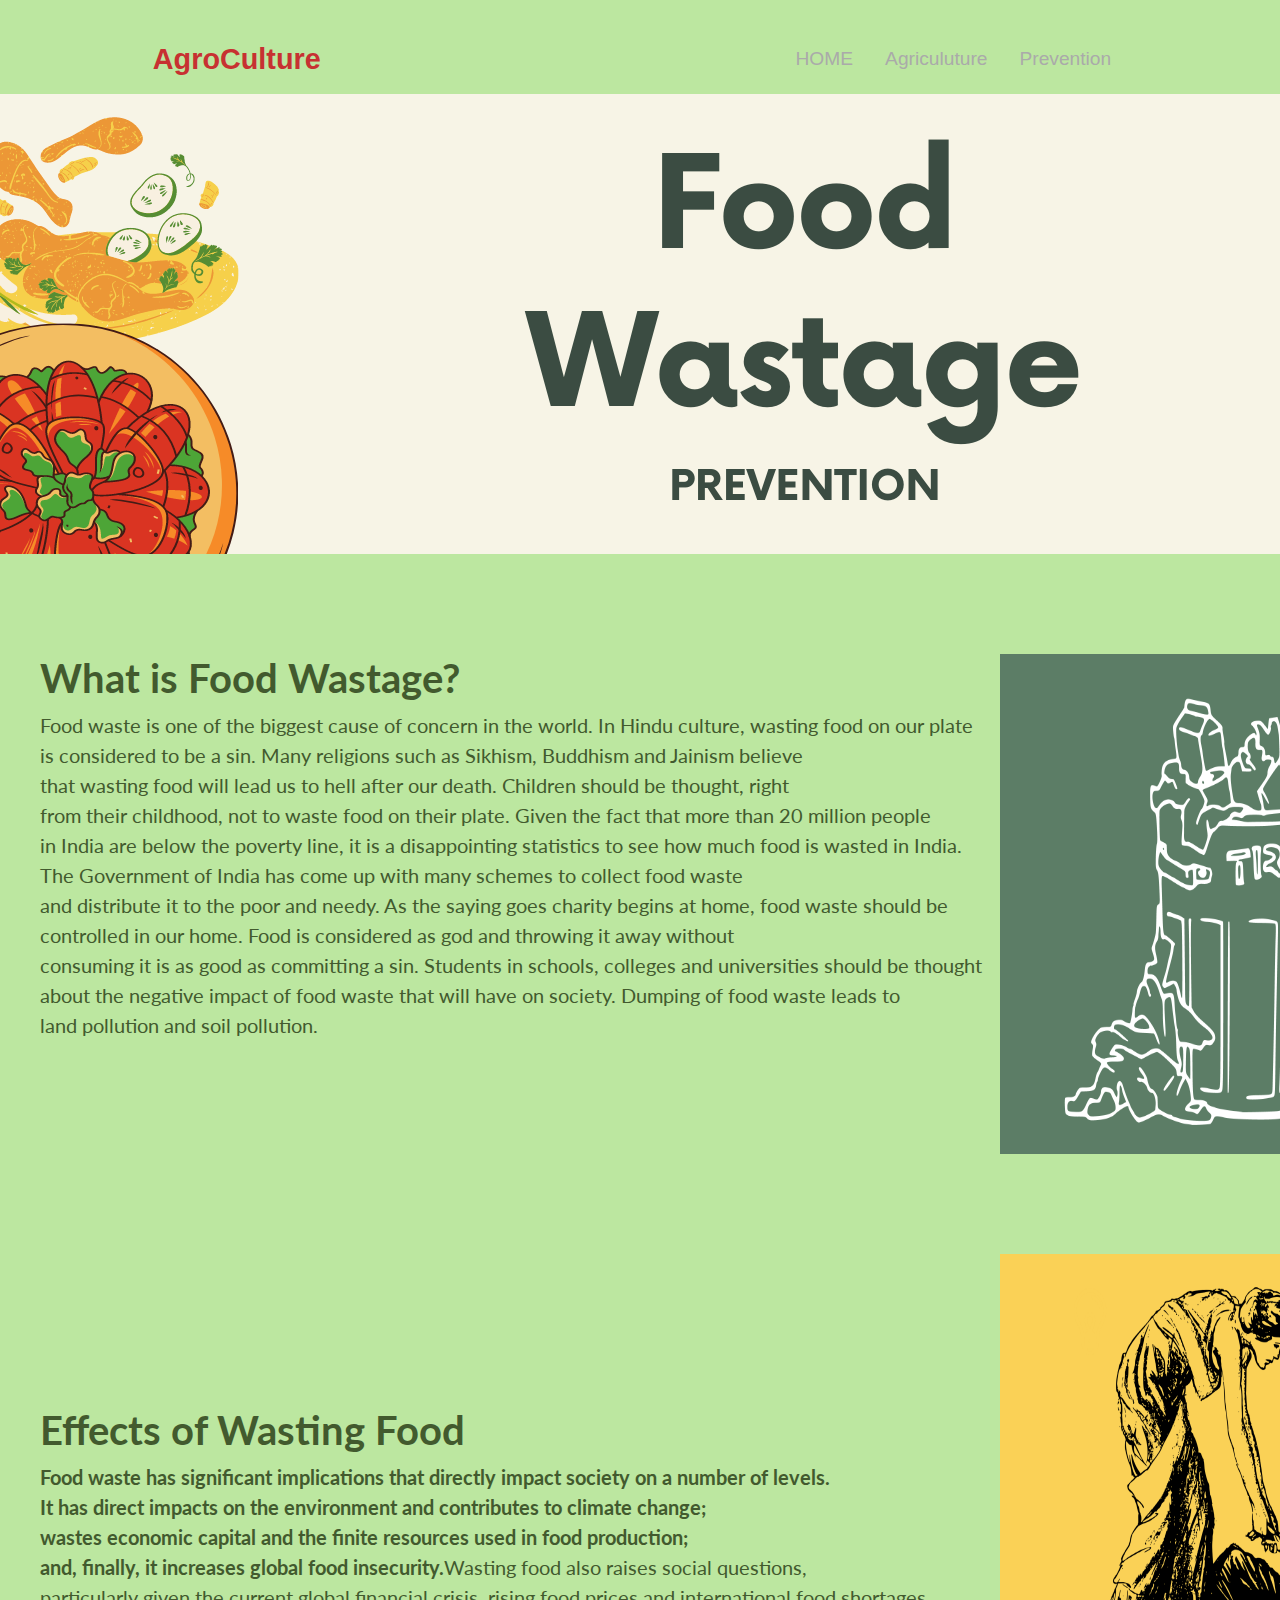
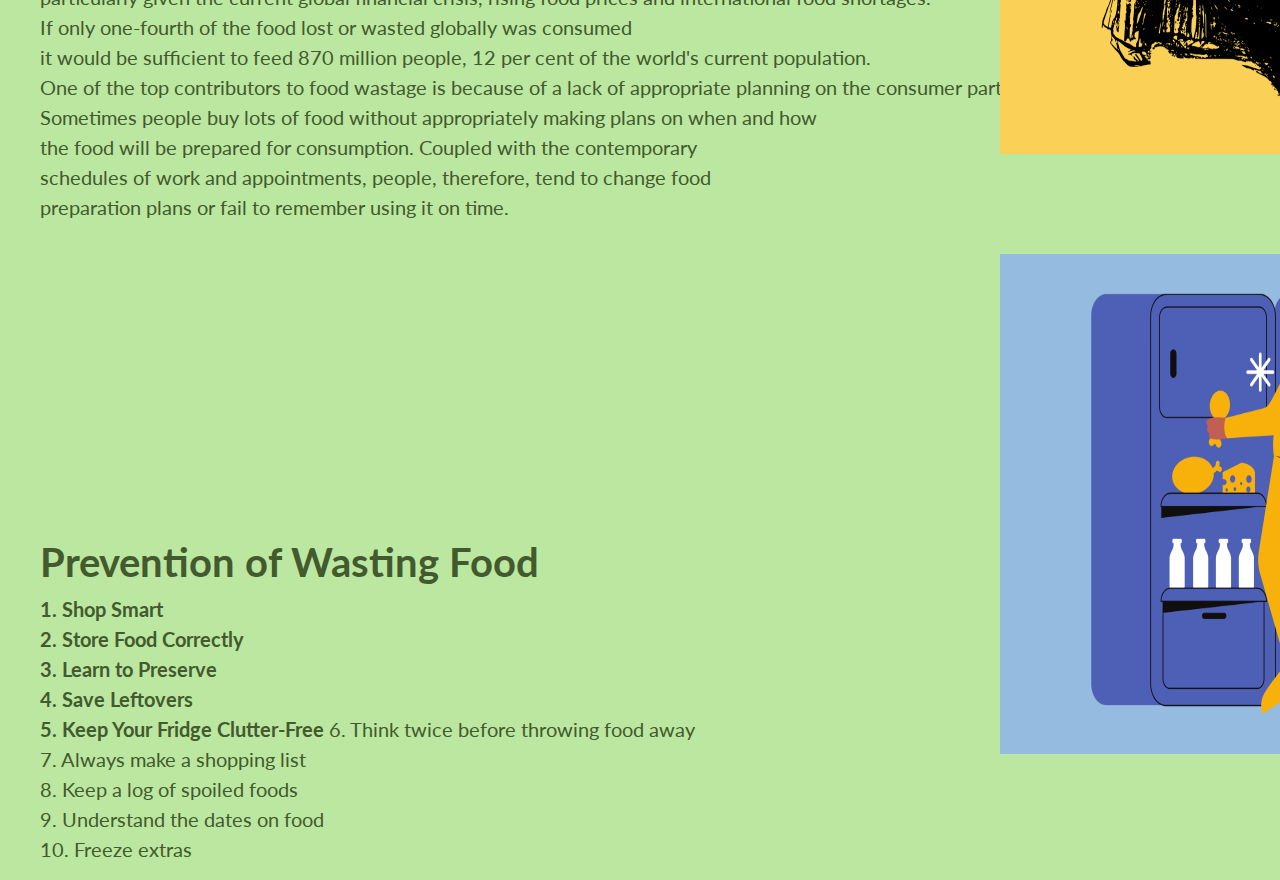
<file: prevention.html>
<!DOCTYPE html>
<html lang="en">
<head>
    <meta charset="UTF-8">
    <meta http-equiv="X-UA-Compatible" content="IE=edge">
    <meta name="viewport" content="width=device-width, initial-scale=1.0">
    <title>Prevention of food wastage</title>
    <link rel="stylesheet" href="prevention.css">
    <link rel="stylesheet" type="text/css" href="https://stackpath.bootstrapcdn.com/bootstrap/4.3.1/css/bootstrap.min.css" />
	<link href="https://fonts.googleapis.com/css?family=Raleway&display=swap" rel="stylesheet" />
</head>
<body>
    <div class="container-fluid banner">
		<div class="row">
			<div class="col-md-12">
				<nav class="navbar navbar-md">
					<div class="navbar-brand">AgroCulture</div>
					<ul class="nav">
						<li class="nav-item">
							<a class="nav-link" href="./index.html">HOME</a>
						</li>
						
						<li class="nav-item">
							<a class="nav-link" href="./steps.html"> Agriculuture</a>
						</li>
						<li class="nav-item">
							<a class="nav-link" href="./prevention.html">Prevention</a>
						</li>
					</ul>
				</nav>
			</div>
<header></header>

<div class="slideshow">
	<img src="./assets/hungryimg.png">
	<img src="./assets/wasteimg.png">
</div>

<div class="slideshows">
	<img src="./assets/wrong.png">
	<img src="./assets/correct.png">
</div>

<div class="slideshowss">
	<img src="./assets/preserve.png">
	<img src="./assets/reserve.png">
</div>

<div class="Wasting">
<h1><b>What is Food Wastage?</b></h1>
<p>Food waste is one of the biggest cause of concern in the world.
	In Hindu culture, wasting food on our plate <br> is considered to be a sin.
	Many religions such as Sikhism, Buddhism and Jainism believe <br> that wasting food will lead us to hell after our death.
	Children should be thought, right <br> from their childhood, not to waste food on their plate.
	Given the fact that more than 20 million people <br> in India are below the poverty line, it is a disappointing statistics to see how much food is wasted in India. <br>
	The Government of India has come up with many schemes to collect food waste <br> and distribute it to the poor and needy.
	As the saying goes charity begins at home, food waste should be <br> controlled in our home.
	Food is considered as god and throwing it away without <br> consuming it is as good as committing a sin.
	Students in schools, colleges and universities should be thought <br> about the negative impact of food waste that will have on society.
	Dumping of food waste leads to <br> land pollution and soil pollution.</p>
</div>

<div class="Effects">
<h1><b>Effects of Wasting Food</b></h1>
 <p><b>Food waste has significant implications that directly impact society on a number of levels. <br> It has direct impacts on the environment and contributes to climate change; <br> wastes economic capital and the finite resources used in food production;<br> and, finally, it increases global food insecurity.</b>Wasting food also raises social questions, <br> particularly given the current global financial crisis, rising food prices and international food shortages. <br> If only one-fourth of the food lost or wasted globally was consumed <br> it would be sufficient to feed 870 million people, 12 per cent of the world's current population. <br> One of the top contributors to food wastage is because of a lack of appropriate planning on the consumer part. <br> Sometimes people buy lots of food without appropriately making plans on when and how <br> the food will be prepared for consumption. Coupled with the contemporary <br> schedules of work and appointments, people, therefore, tend to change food <br> preparation plans or fail to remember using it on time.</p>
</div>

<div class="Prevention">
<h1><b>Prevention of Wasting Food</b></h1>
<p><b>1. Shop Smart <br> 2. Store Food Correctly <br> 3. Learn to Preserve <br> 4. Save Leftovers <br> 5. Keep Your Fridge Clutter-Free</b> 6. Think twice before throwing food away <br> 7. Always make a shopping list <br> 8. Keep a log of spoiled foods <br> 9. Understand the dates on food <br> 10.  Freeze extras</p>
</div>

<video class="video" src="https://youtu.be/My-KFPmrwzM"></video>

<br>
<br>
<br>

<button onclick="topFunction()" id="myBtn" title="Go to top">Top</button>

<script src="prevention.js"></script>

</body>
</head>
</file>
<file: prevention.css>
@import url('https://fonts.googleapis.com/css2?family=Lato:ital,wght@1,700&display=swap');

*{
    margin: 0;
    padding: 0;
    background-color: rgb(188, 231, 160);
}


header{
    background-image: url(./assets/Header\ Image.png);
    height: 460px;
    width: 1600px;
}


body{
	margin-left:15%;
    margin-right: 15%;
	padding:0;
	background-color: rgb(188, 231, 160);
	font-family: 'Raleway',sans-serif;
	color: black;
}
.banner{
	height: 100vh;
	width: 100%;
    background-color: rgb(188, 231, 160);
	background-position: top;
	
}
.banner .navbar{
	margin-top:2%;
}
.banner .navbar-brand{
	color: rgb(199, 49, 49);
	font-size:1.8em;
	font-weight: 700;
	margin-left: 10%;
}
.banner .nav{
	margin-right:10%; 
}
.banner .nav li a{
	color:#aaa;
	font-size: 1.2em;
}
.banner .info{
	margin-top:15%;
	transform: translateY(-15%);
}
.banner .info h1{
	font-size: 2.5em;
	font-weight: 700;
	color: #fff;
	letter-spacing: 2px;
}
.banner .info p{
	font-size: 2em;
	font-weight: 500;
	color: #aaa;
	letter-spacing: 2px;
}
.banner .info a{
	margin-left:50%;
	transform: translateX(-50%);
	color: #fff;
	background: #e91d43;
	padding:10px 20px; 
	font-size: 2em;
	font-weight: 600;
}
.banner .info a:hover{
	background: #e91e63;
}


::-webkit-scrollbar {
    width: 10px;
}
::-webkit-scrollbar-track {
    background: #f1f1f1;
}
::-webkit-scrollbar-thumb {
    background: #888;
}

::-webkit-scrollbar-thumb:hover {
    background: #555;
}


section{
    padding: 100px 0;
}
.max-width{
    max-width: 1300px;
    padding: 0 80px;
    margin: auto;
}
.about, .services, .skills, .teams, .contact, footer{
    font-family: 'Poppins', sans-serif;
}
.about .about-content, 
.services .serv-content,
.skills .skills-content,
.contact .contact-content{
    display: flex;
    flex-wrap: wrap;
    align-items: center;
    justify-content: space-between;
}
section .title{
    position: relative;
    text-align: center;
    font-size: 40px;
    font-weight: 500;
    margin-bottom: 60px;
    padding-bottom: 20px;
    font-family: 'Ubuntu', sans-serif;
}
section .title::before{
    content: "";
    position: absolute;
    bottom: 0px;
    left: 50%;
    width: 180px;
    height: 3px;
    background: #111;
    transform: translateX(-50%);
}
section .title::after{
    position: absolute;
    bottom: -8px;
    left: 50%;
    font-size: 20px;
    color: crimson;
    padding: 0 5px;
    background: #fff;
    transform: translateX(-50%);
}

/* navbar styling */
.navbar{
    position: fixed;
    width: 100%;
    z-index: 999;
    padding: 30px 0;
    font-family: 'Ubuntu', sans-serif;
    transition: all 0.3s ease;
}
.navbar.sticky{
    padding: 15px 0;
    background: crimson;
}
.navbar .max-width{
    display: flex;
    align-items: center;
    justify-content: space-between;
}
.navbar .logo a{
    color: #fff;
    font-size: 35px;
    font-weight: 600;
}
.navbar .logo a span{
    color: crimson;
    transition: all 0.3s ease;
}
.navbar.sticky .logo a span{
    color: #fff;
}
.navbar .menu li{
    list-style: none;
    display: inline-block;
}
.navbar .menu li a{
    display: block;
    color: #fff;
    font-size: 18px;
    font-weight: 500;
    margin-left: 25px;
    transition: color 0.3s ease;
}
.navbar .menu li a:hover{
    color: crimson;
}
.navbar.sticky .menu li a:hover{
    color: #fff;
}

/* menu btn styling */
.menu-btn{
    color: #fff;
    font-size: 23px;
    cursor: pointer;
    display: none;
}
.scroll-up-btn{
    position: fixed;
    height: 45px;
    width: 42px;
    background: crimson;
    right: 30px;
    bottom: 10px;
    text-align: center;
    line-height: 45px;
    color: #fff;
    z-index: 9999;
    font-size: 30px;
    border-radius: 6px;
    border-bottom-width: 2px;
    cursor: pointer;
    opacity: 0;
    pointer-events: none;
    transition: all 0.3s ease;
}
.scroll-up-btn.show{
    bottom: 30px;
    opacity: 1;
    pointer-events: auto;
}
.scroll-up-btn:hover{
    filter: brightness(90%);
}



.slideshow {
	background-color: #fff;
}

.slideshow img {
	position: absolute;
	margin-top: 100px;
	margin-left: 1000px;
	width: 500px;
	height: 500px;
	animation-name: fade-out;
	animation-duration: 8s;
	animation-direction: alternate;
}

.slideshow img:nth-child(1) {
	animation-delay: 10s;
}
.slideshow img:nth-child(2) {
	animation-delay: 5s;
}

@keyframes fade-out {
	0% {
		opacity: 1;	
	}
	
	100% {
		opacity: 0;
	}
}





.slideshows {
	background-color: #fff;
}

.slideshows img {
	position: absolute;
	margin-top: 700px;
	margin-left: 1000px;
	width: 500px;
	height: 500px;
	animation-name: fade-out;
	animation-duration: 8s;
	animation-direction: alternate;
}

.slideshows img:nth-child(1) {
	animation-delay: 10s;
}
.slideshows img:nth-child(2) {
	animation-delay: 5s;
}

@keyframes fade-out {
	0% {
		opacity: 1;	
	}
	
	100% {
		opacity: 0;
	}
}









.slideshowss {
	background-color: #fff;
}

.slideshowss img {
	position: absolute;
	margin-top: 1300px;
	margin-left: 1000px;
	width: 500px;
	height: 500px;
	animation-name: fade-out;
	animation-duration: 8s;
	animation-direction: alternate;
}

.slideshowss img:nth-child(1) {
	animation-delay: 10s;
}
.slideshowss img:nth-child(2) {
	animation-delay: 5s;
}

@keyframes fade-out {
	0% {
		opacity: 1;	
	}
	
	100% {
		opacity: 0;
	}
}




.Wasting{
	font-size: 20px;
	margin-left: 40px;
	margin-top: 100px;
	color: rgb(66, 90, 46);
	font-family: 'Lato', sans-serif;
}

.Effects{
	font-size: 20px;
	margin-left: 40px;
	margin-top: 350px;
	color: rgb(66, 90, 46);
	font-family: 'Lato', sans-serif;
}

.Prevention{
	font-size: 20px;
	margin-left: 40px;
	margin-top: 300px;
	color: rgb(66, 90, 46);
	font-family: 'Lato', sans-serif;
}

#myBtn {
	display: none; /* Hidden by default */
	position: fixed; /* Fixed/sticky position */
	bottom: 20px; /* Place the button at the bottom of the page */
	right: 30px; /* Place the button 30px from the right */
	z-index: 99; /* Make sure it does not overlap */
	border: none; /* Remove borders */
	outline: none; /* Remove outline */
	background-color: rgb(50, 78, 60); /* Set a background color */
	color: white; /* Text color */
	cursor: pointer; /* Add a mouse pointer on hover */
	padding: 15px; /* Some padding */
	border-radius: 10px; /* Rounded corners */
	font-size: 18px; /* Increase font size */
  }
  
  #myBtn:hover {
	background-color: #555; /* Add a dark-grey background on hover */
  }
  

  @media (max-width: 1300px) {
    .home .max-width{
        margin-left: 0px;
    }
}

@media (max-width: 1104px) {
    .about .about-content .left img{
        height: 350px;
        width: 350px;
    }
}

@media (max-width: 991px) {
    .max-width{
        padding: 0 50px;
    }
}
@media (max-width: 947px){
    .menu-btn{
        display: block;
        z-index: 999;
    }
    .menu-btn i.active:before{
        content: "\f00d";
    }
    .navbar .menu{
        position: fixed;
        height: 100vh;
        width: 100%;
        left: -100%;
        top: 0;
        background: #111;
        text-align: center;
        padding-top: 80px;
        transition: all 0.3s ease;
    }
    .navbar .menu.active{
        left: 0;
    }
    .navbar .menu li{
        display: block;
    }
    .navbar .menu li a{
        display: inline-block;
        margin: 20px 0;
        font-size: 25px;
    }
    .home .home-content .text-2{
        font-size: 70px;
    }
    .home .home-content .text-3{
        font-size: 35px;
    }
    .home .home-content a{
        font-size: 23px;
        padding: 10px 30px;
    }
    .max-width{
        max-width: 930px;
    }
    .about .about-content .column{
        width: 100%;
    }
    .about .about-content .left{
        display: flex;
        justify-content: center;
        margin: 0 auto 60px;
    }
    .about .about-content .right{
        flex: 100%;
    }
    .services .serv-content .card{
        width: calc(50% - 10px);
        margin-bottom: 20px;
    }
    .skills .skills-content .column,
    .contact .contact-content .column{
        width: 100%;
        margin-bottom: 35px;
    }
}

@media (max-width: 690px) {
    .max-width{
        padding: 0 23px;
    }
    .home .home-content .text-2{
        font-size: 60px;
    }
    .home .home-content .text-3{
        font-size: 32px;
    }
    .home .home-content a{
        font-size: 20px;
    }
    .services .serv-content .card{
        width: 100%;
    }
}

@media (max-width: 500px) {
    .home .home-content .text-2{
        font-size: 50px;
    }
    .home .home-content .text-3{
        font-size: 27px;
    }
    .about .about-content .right .text,
    .skills .skills-content .left .text{
        font-size: 19px;
    }
    .contact .right form .fields{
        flex-direction: column;
    }
    .contact .right form .name,
    .contact .right form .email{
        margin: 0;
    }
    .scroll-up-btn{
        right: 15px;
        bottom: 15px;
        height: 38px;
        width: 35px;
        font-size: 23px;
        line-height: 38px;
    }
}
</file>
